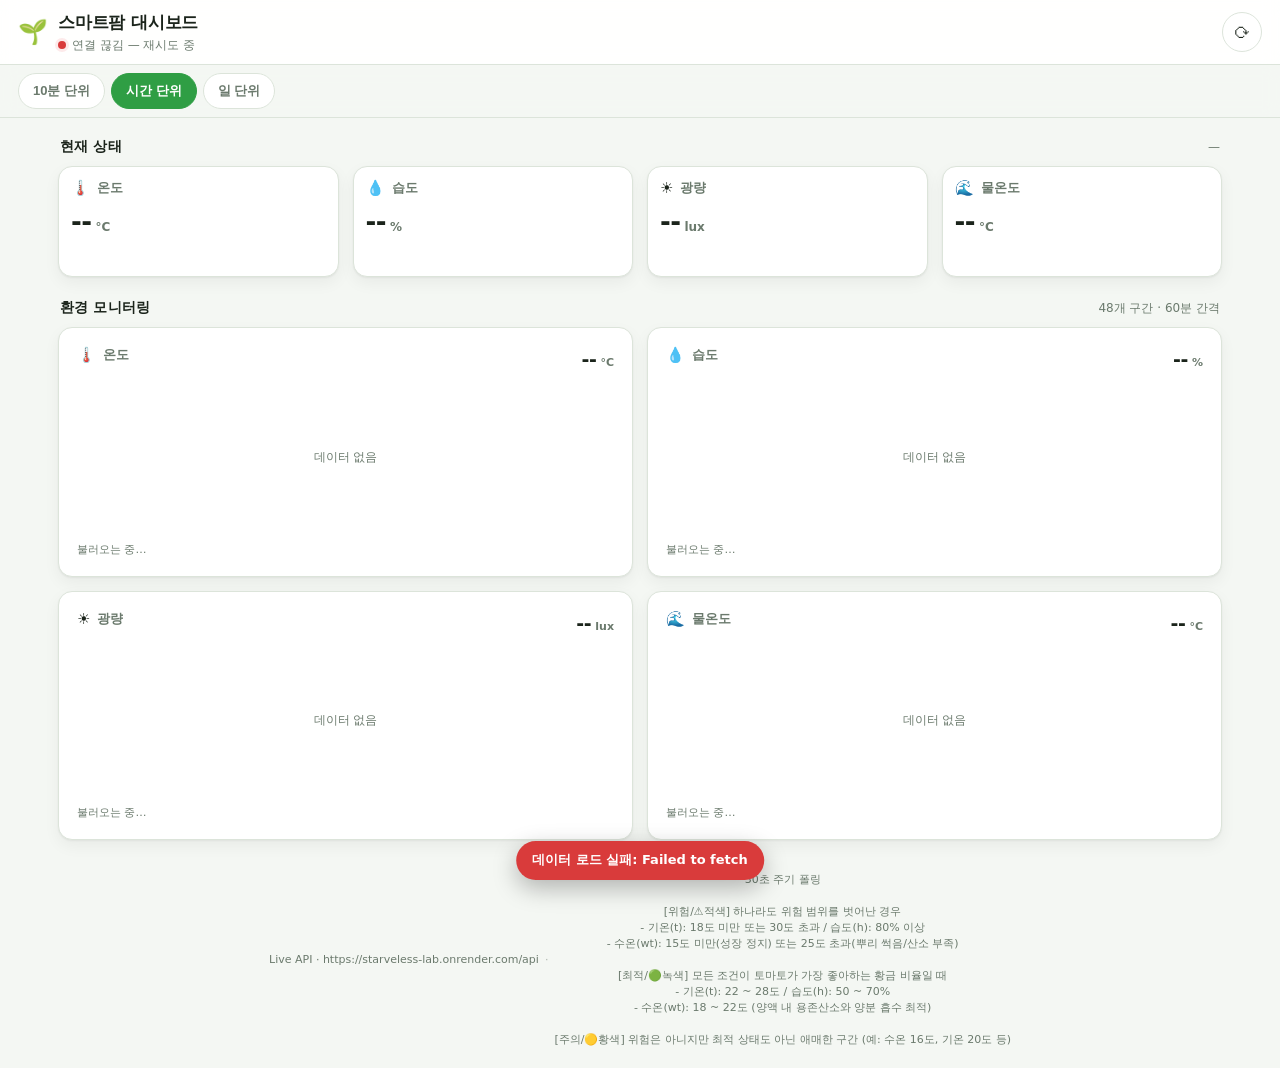
<file: src/main/resources/templates/index.html>
<!DOCTYPE html>
<html lang="ko">
<head>
    <meta charset="utf-8" />
    <meta name="viewport" content="width=device-width, initial-scale=1, viewport-fit=cover" />
    <meta name="theme-color" content="#2f9e44" />
    <title>스마트팜 대시보드</title>
    <style>
        /* =============================================================
           스마트팜 대시보드 — style.css
           모바일 우선 · flex 기반 레이아웃 · 화려함보다 가독성/밀도 우선
           레이아웃은 전부 flex 로 구성되어 있어 화면 폭에 따라 자동 재배치됩니다.
           ============================================================= */

        :root {
            --bg: #f4f7f3;
            --surface: #ffffff;
            --surface-2: #eef3ec;
            --border: #dce4da;
            --text: #1b241b;
            --muted: #6b7a6d;
            --accent: #2f9e44;
            --accent-weak: #e7f5ea;
            --danger: #d93b3b;
            --danger-weak: #fdeaea;
            --warn: #e8590c;
            --grid: rgba(110, 130, 110, 0.20);
            --shadow: 0 1px 2px rgba(18, 28, 18, 0.05), 0 6px 16px rgba(18, 28, 18, 0.05);
            --radius: 14px;
            --radius-sm: 10px;
            --gap: 12px;
            --pad: 14px;

            /* 지표별 색상 (config.js 의 color 와 맞춰 두면 일관성이 유지됩니다) */
            --c-temp: #e8590c;
            --c-hum: #1c7ed6;
            --c-lux: #f08c00;
            --c-water: #0ca678;
            --c-led: #f59f00;
            --c-pump: #1c7ed6;
        }

        @media (prefers-color-scheme: dark) {
            :root {
                --bg: #12160f;
                --surface: #1b211a;
                --surface-2: #232b21;
                --border: #313b2f;
                --text: #e8eee6;
                --muted: #97a697;
                --accent: #51cf66;
                --accent-weak: #1d2b1f;
                --danger: #ff8787;
                --danger-weak: #2a1c1c;
                --grid: rgba(160, 180, 160, 0.18);
                --shadow: 0 1px 2px rgba(0, 0, 0, 0.4), 0 6px 18px rgba(0, 0, 0, 0.32);
            }
        }

        * { box-sizing: border-box; }

        html, body {
            margin: 0;
            padding: 0;
            background: var(--bg);
            color: var(--text);
            font-family: system-ui, -apple-system, "Segoe UI", "Apple SD Gothic Neo",
            "Malgun Gothic", "Noto Sans KR", Roboto, sans-serif;
            font-size: 15px;
            line-height: 1.45;
            -webkit-text-size-adjust: 100%;
            -webkit-font-smoothing: antialiased;
        }

        /* ------------------------------ topbar ------------------------------ */
        .topbar {
            position: sticky;
            top: 0;
            z-index: 20;
            display: flex;
            align-items: center;
            justify-content: space-between;
            gap: 10px;
            padding: 10px var(--pad);
            padding-top: calc(10px + env(safe-area-inset-top, 0px));
            background: color-mix(in srgb, var(--surface) 92%, transparent);
            backdrop-filter: blur(8px);
            border-bottom: 1px solid var(--border);
        }

        .brand { display: flex; align-items: center; gap: 10px; min-width: 0; }
        .brand-logo { font-size: 24px; line-height: 1; }
        .brand-text { min-width: 0; }
        .brand-text h1 {
            margin: 0;
            font-size: 17px;
            font-weight: 700;
            letter-spacing: -0.2px;
            white-space: nowrap;
            overflow: hidden;
            text-overflow: ellipsis;
        }

        .conn {
            margin: 2px 0 0;
            display: flex;
            align-items: center;
            gap: 6px;
            font-size: 12px;
            color: var(--muted);
        }
        .conn-dot {
            width: 8px; height: 8px;
            border-radius: 50%;
            background: var(--muted);
            flex: 0 0 auto;
        }
        .conn[data-state="online"] .conn-dot { background: var(--accent); box-shadow: 0 0 0 3px var(--accent-weak); }
        .conn[data-state="offline"] .conn-dot { background: var(--danger); box-shadow: 0 0 0 3px var(--danger-weak); }
        .conn[data-state="loading"] .conn-dot { background: var(--warn); animation: pulse 1.2s ease-in-out infinite; }
        @keyframes pulse { 0%, 100% { opacity: 1; } 50% { opacity: 0.3; } }

        .icon-btn {
            flex: 0 0 auto;
            width: 40px; height: 40px;
            display: grid; place-items: center;
            border: 1px solid var(--border);
            border-radius: 50%;
            background: var(--surface);
            color: var(--text);
            font-size: 18px;
            cursor: pointer;
            transition: transform 0.15s ease, background 0.15s ease;
        }
        .icon-btn:hover { background: var(--surface-2); }
        .icon-btn:active { transform: scale(0.94); }
        .icon-btn.spinning span { display: inline-block; animation: spin 0.8s linear infinite; }
        @keyframes spin { to { transform: rotate(360deg); } }

        /* ------------------------------ 기간 선택 ------------------------------ */
        .range-bar {
            position: sticky;
            top: 61px;
            z-index: 19;
            display: flex;
            gap: 6px;
            padding: 8px var(--pad);
            background: color-mix(in srgb, var(--bg) 88%, transparent);
            backdrop-filter: blur(8px);
            border-bottom: 1px solid var(--border);
            overflow-x: auto;
            scrollbar-width: none;
        }
        .range-bar::-webkit-scrollbar { display: none; }

        .range-btn {
            flex: 0 0 auto;
            padding: 8px 14px;
            border: 1px solid var(--border);
            border-radius: 999px;
            background: var(--surface);
            color: var(--muted);
            font-size: 13px;
            font-weight: 600;
            cursor: pointer;
            transition: all 0.15s ease;
        }
        .range-btn:hover { color: var(--text); border-color: var(--muted); }
        .range-btn[aria-pressed="true"] {
            background: var(--accent);
            border-color: var(--accent);
            color: #fff;
        }

        /* ------------------------------ 레이아웃 ------------------------------ */
        main {
            display: flex;
            flex-direction: column;
            gap: 20px;
            padding: var(--pad);
            padding-bottom: calc(28px + env(safe-area-inset-bottom, 0px));
            max-width: 1200px;
            margin: 0 auto;
            width: 100%;
        }

        .section { display: flex; flex-direction: column; gap: 10px; min-width: 0; }

        .section-head {
            display: flex;
            align-items: baseline;
            justify-content: space-between;
            gap: 10px;
            padding: 0 2px;
        }
        .section-head h2 {
            margin: 0;
            font-size: 14px;
            font-weight: 700;
            letter-spacing: 0.2px;
            color: var(--text);
        }
        .muted { color: var(--muted); font-size: 12px; }

        /* 핵심: 모든 카드 그리드는 flex + wrap. min-width 만 바꾸면 배치가 바뀝니다. */
        .grid {
            display: flex;
            flex-wrap: wrap;
            gap: var(--gap);
            align-items: stretch;
            min-width: 0;
        }
        .grid > * { min-width: 0; }
        .grid--summary > * { flex: 1 1 128px; }
        .grid--chart   > * { flex: 1 1 100%; }
        .grid--control > * { flex: 1 1 100%; }

        @media (min-width: 640px) {
            :root { --pad: 18px; --gap: 14px; }
            .grid--chart > * { flex: 1 1 calc(50% - var(--gap)); }
            .grid--control > * { flex: 1 1 260px; }
        }
        @media (min-width: 1000px) {
            .grid--chart > * { flex: 1 1 calc(50% - var(--gap)); }
            .grid--summary > * { flex: 1 1 150px; }
        }

        /* ------------------------------ 카드 ------------------------------ */
        .card {
            display: flex;
            flex-direction: column;
            gap: 10px;
            padding: var(--pad);
            background: var(--surface);
            border: 1px solid var(--border);
            border-radius: var(--radius);
            box-shadow: var(--shadow);
            min-width: 0;
        }

        .card-head {
            display: flex;
            align-items: flex-start;
            justify-content: space-between;
            gap: 10px;
            min-width: 0;
        }
        .card-title {
            display: flex;
            align-items: center;
            gap: 7px;
            min-width: 0;
        }
        .card-title h3 {
            margin: 0;
            font-size: 13px;
            font-weight: 600;
            color: var(--muted);
            white-space: nowrap;
            overflow: hidden;
            text-overflow: ellipsis;
        }
        .card-ico { font-size: 15px; line-height: 1; }

        /* 요약 카드 */
        .summary-card { gap: 6px; padding: 12px; }
        .summary-value {
            display: flex;
            align-items: baseline;
            gap: 4px;
            flex-wrap: wrap;
        }
        .summary-value strong {
            font-size: 26px;
            font-weight: 700;
            letter-spacing: -0.6px;
            font-variant-numeric: tabular-nums;
        }
        .summary-value .unit { font-size: 12px; color: var(--muted); font-weight: 600; }
        .summary-sub {
            display: flex;
            align-items: center;
            gap: 6px;
            font-size: 11px;
            color: var(--muted);
            min-height: 16px;
        }
        .trend {
            font-weight: 700;
            font-variant-numeric: tabular-nums;
        }
        .trend.up { color: var(--warn); }
        .trend.down { color: var(--c-hum); }
        .trend.flat { color: var(--muted); }

        /* 그래프 카드 헤더의 현재값 */
        .card-live {
            display: flex;
            align-items: baseline;
            gap: 4px;
            flex: 0 0 auto;
            font-variant-numeric: tabular-nums;
        }
        .card-live strong { font-size: 19px; font-weight: 700; letter-spacing: -0.4px; }
        .card-live .unit { font-size: 11px; color: var(--muted); font-weight: 600; }

        .chart-wrap {
            position: relative;
            width: 100%;
            min-width: 0;
        }
        .chart-wrap canvas { display: block; width: 100%; }

        .card-foot {
            display: flex;
            align-items: center;
            justify-content: space-between;
            gap: 8px;
            font-size: 11px;
            color: var(--muted);
            flex-wrap: wrap;
        }

        /* ------------------------------ 이분법 타임라인 ------------------------------ */
        .timeline {
            display: flex;
            width: 100%;
            height: 30px;
            border-radius: 8px;
            overflow: hidden;
            background: var(--surface-2);
            border: 1px solid var(--border);
        }
        .tl-seg {
            min-width: 1px;
            height: 100%;
            transition: background 0.2s ease;
        }
        .tl-seg.on { background: var(--seg-color, var(--accent)); }
        .tl-seg.off { background: repeating-linear-gradient(
                135deg,
                var(--surface-2),
                var(--surface-2) 4px,
                color-mix(in srgb, var(--border) 70%, transparent) 4px,
                color-mix(in srgb, var(--border) 70%, transparent) 8px
        );
        }

        .tl-axis {
            display: flex;
            justify-content: space-between;
            gap: 6px;
            font-size: 10px;
            color: var(--muted);
            font-variant-numeric: tabular-nums;
        }

        .legend { display: flex; flex-wrap: wrap; gap: 12px; font-size: 12px; }
        .legend-item { display: flex; align-items: center; gap: 6px; }
        .legend-swatch {
            width: 10px; height: 10px;
            border-radius: 3px;
            flex: 0 0 auto;
        }
        .legend-item b { font-variant-numeric: tabular-nums; font-weight: 700; }
        .legend-item .legend-pct { color: var(--muted); font-size: 11px; }

        /* ------------------------------ 스위치 ------------------------------ */
        .control-card { gap: 12px; }
        .control-top {
            display: flex;
            align-items: center;
            justify-content: space-between;
            gap: 12px;
            min-width: 0;
        }
        .control-id { display: flex; align-items: center; gap: 10px; min-width: 0; }
        .control-ico {
            width: 38px; height: 38px;
            display: grid; place-items: center;
            border-radius: 10px;
            background: var(--surface-2);
            font-size: 18px;
            flex: 0 0 auto;
            transition: background 0.2s ease, color 0.2s ease;
        }
        .control-card[data-state="on"] .control-ico { background: var(--accent-weak); }
        .control-name { display: flex; flex-direction: column; min-width: 0; }
        .control-name strong { font-size: 15px; font-weight: 700; }
        .control-name span { font-size: 11px; color: var(--muted); font-variant-numeric: tabular-nums; }

        /* 접근성: 실제 checkbox 를 시각적으로만 스위치처럼 표현 */
        .switch { position: relative; flex: 0 0 auto; display: inline-flex; }
        .switch input {
            position: absolute;
            inset: 0;
            width: 100%; height: 100%;
            margin: 0;
            opacity: 0;
            cursor: pointer;
        }
        .switch input:disabled { cursor: wait; }
        .switch-track {
            width: 56px; height: 32px;
            border-radius: 999px;
            background: var(--border);
            border: 1px solid var(--border);
            position: relative;
            transition: background 0.2s ease;
            pointer-events: none;
        }
        .switch-thumb {
            position: absolute;
            top: 3px; left: 3px;
            width: 24px; height: 24px;
            border-radius: 50%;
            background: #fff;
            box-shadow: 0 1px 3px rgba(0, 0, 0, 0.28);
            transition: transform 0.2s cubic-bezier(0.2, 0.9, 0.3, 1.2);
        }
        .switch input:checked ~ .switch-track { background: var(--accent); border-color: var(--accent); }
        .switch input:checked ~ .switch-track .switch-thumb { transform: translateX(24px); }
        .switch input:focus-visible ~ .switch-track { outline: 3px solid var(--accent-weak); outline-offset: 2px; }
        .switch input:disabled ~ .switch-track { opacity: 0.55; }
        .switch input:disabled ~ .switch-track .switch-thumb { animation: pulse 1s ease-in-out infinite; }

        .control-foot {
            display: flex;
            align-items: center;
            justify-content: space-between;
            gap: 8px;
            font-size: 11px;
            color: var(--muted);
            flex-wrap: wrap;
        }
        .badge {
            display: inline-flex;
            align-items: center;
            gap: 4px;
            padding: 2px 8px;
            border-radius: 999px;
            font-size: 10px;
            font-weight: 700;
            letter-spacing: 0.3px;
            background: var(--surface-2);
            color: var(--muted);
            border: 1px solid var(--border);
        }
        .badge.on { background: var(--accent-weak); color: var(--accent); border-color: transparent; }
        .badge.manual { background: #fff4e6; color: var(--warn); border-color: transparent; }
        @media (prefers-color-scheme: dark) {
            .badge.manual { background: #33260f; color: #ffc078; }
        }

        /* ------------------------------ 상태 표시 / 토스트 ------------------------------ */
        .skeleton {
            background: linear-gradient(90deg, var(--surface-2) 25%, var(--border) 50%, var(--surface-2) 75%);
            background-size: 200% 100%;
            animation: shimmer 1.4s linear infinite;
            border-radius: 6px;
            color: transparent !important;
        }
        @keyframes shimmer { to { background-position: -200% 0; } }

        .footer {
            display: flex;
            flex-wrap: wrap;
            align-items: center;
            justify-content: center;
            gap: 6px;
            padding: 4px var(--pad) calc(20px + env(safe-area-inset-bottom, 0px));
            font-size: 11px;
            color: var(--muted);
            text-align: center;
        }
        .footer-sep { opacity: 0.5; }

        .toast {
            position: fixed;
            left: 50%;
            bottom: calc(20px + env(safe-area-inset-bottom, 0px));
            transform: translate(-50%, 20px);
            max-width: calc(100vw - 32px);
            padding: 10px 16px;
            border-radius: 999px;
            background: #22301f;
            color: #fff;
            font-size: 13px;
            font-weight: 600;
            box-shadow: 0 8px 24px rgba(0, 0, 0, 0.28);
            opacity: 0;
            pointer-events: none;
            transition: opacity 0.2s ease, transform 0.2s ease;
            z-index: 100;
        }
        .toast.show { opacity: 1; transform: translate(-50%, 0); }
        .toast[data-kind="error"] { background: var(--danger); }

        @media (prefers-reduced-motion: reduce) {
            * { animation-duration: 0.01ms !important; transition-duration: 0.01ms !important; }
        }

    </style>
</head>
<body>
<header class="topbar">
    <div class="brand">
        <span class="brand-logo" aria-hidden="true">🌱</span>
        <div class="brand-text">
            <h1>스마트팜 대시보드</h1>
            <p class="conn" id="conn-status" data-state="loading">
                <span class="conn-dot" aria-hidden="true"></span><span id="conn-text">연결 중…</span>
            </p>
        </div>
    </div>
    <button id="refresh-btn" class="icon-btn" type="button" title="새로고침" aria-label="새로고침">
        <span aria-hidden="true">⟳</span>
    </button>
</header>

<nav class="range-bar" id="range-bar" aria-label="조회 기간 선택"></nav>

<main id="app">
    <section class="section">
        <div class="section-head">
            <h2>현재 상태</h2>
            <span class="muted" id="last-updated">—</span>
        </div>
        <div id="summary-cards" class="grid grid--summary"></div>
    </section>

    <section class="section">
        <div class="section-head">
            <h2>환경 모니터링</h2>
            <span class="muted" id="chart-hint">—</span>
        </div>
        <div id="analog-cards" class="grid grid--chart"></div>
    </section>

    <!-- <section class="section">
      <div class="section-head">
        <h2>점등 · 작동 상태</h2>
        <span class="muted">켜짐 / 꺼짐 이분법</span>
      </div>
      <div id="binary-cards" class="grid grid--chart"></div>
    </section>

    <section class="section">
      <div class="section-head">
        <h2>작동 시간</h2>
        <span class="muted">구간별 누적</span>
      </div>
      <div id="runtime-cards" class="grid grid--chart"></div>
    </section>

    <section class="section">
      <div class="section-head">
        <h2>제어</h2>
        <span class="muted">릴레이 스위치</span>
      </div>
      <div id="control-cards" class="grid grid--control"></div>
    </section> -->
</main>

<footer class="footer">
    <span id="api-mode">—</span>
    <span class="footer-sep" aria-hidden="true">·</span>
    <span id="poll-info">—</span>
</footer>

<div id="toast" class="toast" role="status" aria-live="polite"></div>

<noscript>
    <p style="padding:16px">이 대시보드는 자바스크립트가 필요합니다.</p>
</noscript>

<script>

    /* ============================ js/utils.js ============================ */
    /**
     * utils.js — 순수 포맷 유틸. 의존성 없음.
     */

    const pad2 = (n) => String(n).padStart(2, '0');

    /** 숫자 포맷. 값이 없으면 '--' */
    function formatNumber(value, precision = 0) {
        if (value === null || value === undefined || Number.isNaN(value)) return '--';
        return Number(value).toFixed(precision);
    }

    /** 축 눈금용 짧은 시각 라벨 */
    function formatTick(ts, axis = 'time') {
        const d = new Date(ts);
        if (axis === 'date') return `${d.getMonth() + 1}/${d.getDate()}`;
        return `${pad2(d.getHours())}:${pad2(d.getMinutes())}`;
    }

    /** 사람이 읽는 전체 시각 */
    function formatDateTime(ts) {
        if (!ts) return '--';
        const d = new Date(ts);
        return `${d.getMonth() + 1}월 ${d.getDate()}일 ${pad2(d.getHours())}:${pad2(d.getMinutes())}`;
    }

    /** 분 단위 → "3시간 20분" */
    function formatDuration(minutes) {
        const total = Math.max(0, Math.round(minutes || 0));
        const h = Math.floor(total / 60);
        const m = total % 60;
        if (h > 0) return `${h}시간 ${pad2(m)}분`;
        return `${m}분`;
    }

    /** 상대 시간: "12초 전" */
    function relativeTime(ts) {
        if (!ts) return '--';
        const sec = Math.max(0, Math.round((Date.now() - ts) / 1000));
        if (sec < 60) return `${sec}초 전`;
        const min = Math.round(sec / 60);
        if (min < 60) return `${min}분 전`;
        const hr = Math.round(min / 60);
        if (hr < 24) return `${hr}시간 전`;
        return `${Math.round(hr / 24)}일 전`;
    }

    /** 값 → 상승/하락/보합 판정 */
    function trendOf(current, previous) {
        if (current === null || previous === null || current === undefined || previous === undefined) {
            return { dir: 'flat', delta: 0 };
        }
        const delta = current - previous;
        const threshold = Math.abs(previous) * 0.005 + 1e-6;
        if (Math.abs(delta) < threshold) return { dir: 'flat', delta: 0 };
        return { dir: delta > 0 ? 'up' : 'down', delta };
    }

    /** 분 → 타임라인용 비율(0~1) 계산 */
    function ratio(part, whole) {
        if (!whole) return 0;
        return Math.max(0, Math.min(1, part / whole));
    }

    /** DOM 헬퍼: 속성/자식까지 한 번에 */
    function h(tag, attrs = {}, children = []) {
        const el = document.createElement(tag);
        for (const [key, value] of Object.entries(attrs)) {
            if (value === null || value === undefined || value === false) continue;
            if (key === 'class') el.className = value;
            else if (key === 'text') el.textContent = value;
            else if (key === 'html') el.innerHTML = value;
            else if (key === 'style' && typeof value === 'object') {
                // CSS 사용자 정의 속성(--x)은 Object.assign 으로 설정되지 않으므로 setProperty 사용
                for (const [prop, propValue] of Object.entries(value)) {
                    if (prop.startsWith('--')) el.style.setProperty(prop, propValue);
                    else el.style[prop] = propValue;
                }
            }
            else if (key.startsWith('on') && typeof value === 'function') {
                el.addEventListener(key.slice(2).toLowerCase(), value);
            } else if (value === true) el.setAttribute(key, '');
            else el.setAttribute(key, value);
        }
        for (const child of [].concat(children)) {
            if (child === null || child === undefined) continue;
            el.append(child instanceof Node ? child : document.createTextNode(String(child)));
        }
        return el;
    }

    /* ============================ js/config.js ============================ */
    /**
     * =============================================================================
     *  config.js — 대시보드의 "설계도" (유일한 확장 지점)
     * =============================================================================
     *
     *  센서를 추가하거나 장치를 추가할 때 코드를 고칠 필요가 없습니다.
     *  아래 배열에 항목 "하나"를 추가하면
     *  요약 카드 / 그래프 카드 / 타임라인 / 스위치 / 폴링 이 fetch 까지 전부 자동으로 붙습니다.
     *
     *  ---------------------------------------------------------------------------
     *  [1] 새 센서(측정값) 추가 예시 — 토양 EC 센서
     *  ---------------------------------------------------------------------------
     *    {
     *      id: 'soil_ec',              // 필수 · 고유 ID. 백엔드 응답 키와 동일하게 맞추면 편함
     *      name: '토양 EC',            // 필수 · 화면 표기명
     *      icon: '🧪',                 // 선택 · 이모지 아이콘
     *      unit: 'dS/m',               // 선택 · 단위
     *      precision: 2,               // 선택 · 소수 자릿수
     *      color: '#9c36b5',           // 선택 · 그래프 선 색
     *      kind: 'analog',             // 'analog' | 'binary' | 'runtime'
     *      render: 'line',             // 'line' | 'bar' | 'timeline'
     *      inSummary: true,            // '현재 상태' 카드에도 표시할지
     *      yMin: 0, yMax: 4,           // 선택 · 그래프 축 고정 (null 이면 자동 스케일)
     *    }
     *
     *  ---------------------------------------------------------------------------
     *  [2] 새 스위치(제어) 추가 예시 — 양액 펌프
     *  ---------------------------------------------------------------------------
     *    { id: 'nutrient_pump', name: '양액 펌프', icon: '🧴', channel: 'relay-03' }
     *
     *  장치를 추가하면 제어 카드가 자동 생성됩니다.
     *  런타임/이분법 지표에서 같은 id 를 `device` 로 참조하면
     *  스위치 조작이 그래프/타임라인에 즉시 반영됩니다.
     *
     *  ---------------------------------------------------------------------------
     *  kind 별 의미
     *  ---------------------------------------------------------------------------
     *    analog   : 온도/습도/광량/물온도처럼 연속값      → 선 그래프
     *    binary   : 켜짐/꺼짐 두 가지 상태               → flex 타임라인(이분법)
     *    runtime  : 구간별 "작동한 시간(분)" 누적         → 막대 그래프
     *
     *  render 를 바꾸면 같은 데이터를 다른 모양으로 그립니다.
     *  (예: 물온도를 runtime 으로 두고 render:'bar' → 막대 그래프)
     * =============================================================================
     */

    /* ------------------------------------------------------------------ */
    /* API / 통신 설정                                                     */
    /* ------------------------------------------------------------------ */
    const API_CONFIG = {
        /** true = 내장 mock (백엔드 없이 즉시 동작) / false = 실제 fetch 사용 */
        useMock: false,
        /** 실제 백엔드 base URL. js/api.js 에서 사용됩니다. */
        baseUrl: 'https://starveless-lab.onrender.com/api',
        /** 실시간 현재값 폴링 주기 (ms). 그래프는 기간 변경/수동 새로고침 시에만 갱신 */
        pollIntervalMs: 30_000,
        /** mock 전용: 제어 실패 확률(0~1). 0.15 등으로 올리면 롤백 동작을 테스트할 수 있습니다 */
        mockFailureRate: 0,
    };

    /* ------------------------------------------------------------------ */
    /* 조회 기간(버킷)                                                     */
    /* ------------------------------------------------------------------ */
    const RANGES = {
        '10m': { id: '10m', label: '10분 단위', short: '10분', bucketMinutes: 10, bucketCount: 36, axis: 'time' },
        '1h':  { id: '1h',  label: '시간 단위', short: '시간', bucketMinutes: 60, bucketCount: 48, axis: 'time' },
        '1d':  { id: '1d',  label: '일 단위',   short: '일',   bucketMinutes: 1440, bucketCount: 14, axis: 'date' },
    };
    const DEFAULT_RANGE = '1h'; // 10분 단위 = 최근 6시간, 시간 = 최근 48시간, 일 = 최근 14일

    /* ------------------------------------------------------------------ */
    /* 지표(Metric) 레지스트리                                             */
    /* ------------------------------------------------------------------ */
    const hourOf = (d) => d.getHours() + d.getMinutes() / 60 + d.getSeconds() / 3600;
    const minuteOfDay = (d) => d.getHours() * 60 + d.getMinutes();

    /** mock 전용 점등 스케줄 함수들. 실제 백엔드에서는 쓰이지 않습니다. */
    const MOCK_SCHEDULES = {
        /** LED: 06:00 ~ 22:00 점등 (16시간) */
        led: (d) => {
            const h = hourOf(d);
            return h >= 6 && h < 22;
        },
        /** 수력모터: 하루 4회, 10분씩 (03:00 / 09:00 / 15:00 / 21:00) */
        pump: (d) => {
            const m = minuteOfDay(d);
            return (m >= 180 && m < 190) || (m >= 540 && m < 550) || (m >= 900 && m < 910) || (m >= 1260 && m < 1270);
        },
    };

    const METRICS = [
        /* ---------------------- 1) 연속값 (analog) ---------------------- */
        {
            id: 'temperature', name: '온도', icon: '🌡️', unit: '°C',
            precision: 1, color: '#e8590c',
            kind: 'analog', render: 'line', inSummary: true,
            yMin: null, yMax: null,
            mockRange: [18, 31],
            mock: (d) => 24 + 6 * Math.sin((hourOf(d) - 9) / 24 * 2 * Math.PI),
        },
        {
            id: 'humidity', name: '습도', icon: '💧', unit: '%',
            precision: 0, color: '#1c7ed6',
            kind: 'analog', render: 'line', inSummary: true,
            yMin: 0, yMax: 100,
            mockRange: [45, 85],
            mock: (d) => 65 - 14 * Math.sin((hourOf(d) - 9) / 24 * 2 * Math.PI),
        },
        {
            id: 'lux', name: '광량', icon: '☀️', unit: 'lux',
            precision: 0, color: '#f08c00',
            kind: 'analog', render: 'line', inSummary: true,
            yMin: 0, yMax: null,
            mockRange: [0, 14000],
            mock: (d) => {
                const h = hourOf(d);
                if (!MOCK_SCHEDULES.led(d)) return 40 + 15 * Math.sin(h); // 야간 환경광
                return 13500 * Math.pow(Math.sin(((h - 6) / 16) * Math.PI), 0.85);
            },
        },
        {
            id: 'water_temp', name: '물온도', icon: '🌊', unit: '°C',
            precision: 1, color: '#0ca678',
            kind: 'analog', render: 'line', inSummary: true,
            yMin: null, yMax: null,
            mockRange: [17, 24],
            // 수온은 열관성 때문에 기온보다 2시간 정도 늦게 반응
            mock: (d) => 20.5 + 2.6 * Math.sin((hourOf(d) - 11) / 24 * 2 * Math.PI),
        },

        /* ---------------------- 2) 이분법 (binary) ---------------------- */
        {
            id: 'led_state', name: 'LED 점등 상태', icon: '💡', unit: '',
            color: '#f59f00',
            kind: 'binary', render: 'timeline', device: 'led',
            onLabel: '켜짐', offLabel: '꺼짐',
            mockSchedule: MOCK_SCHEDULES.led,
        },
        {
            id: 'pump_state', name: '수력모터 작동 상태', icon: '⚙️', unit: '',
            color: '#1c7ed6',
            kind: 'binary', render: 'timeline', device: 'pump',
            onLabel: '작동', offLabel: '정지',
            mockSchedule: MOCK_SCHEDULES.pump,
        },

        /* ---------------------- 3) 작동 시간 (runtime) ---------------------- */
        {
            id: 'led_runtime', name: 'LED 점등 시간', icon: '💡', unit: '분',
            precision: 0, color: '#f59f00',
            kind: 'runtime', render: 'bar', inSummary: true, device: 'led',
            mockSchedule: MOCK_SCHEDULES.led,
        },
        {
            id: 'pump_runtime', name: '수력모터 작동 시간', icon: '⚙️', unit: '분',
            precision: 0, color: '#1c7ed6',
            kind: 'runtime', render: 'bar', inSummary: true, device: 'pump',
            mockSchedule: MOCK_SCHEDULES.pump,
        },
    ];

    /* ------------------------------------------------------------------ */
    /* 장치(Device) 레지스트리 — on/off 스위치                              */
    /* ------------------------------------------------------------------ */
    const DEVICES = [
        {
            id: 'led',
            name: 'LED 전등',
            icon: '💡',
            channel: 'relay-01',       // 백엔드 릴레이 채널 식별자
            description: '재배 LED 점등 제어',
        },
        {
            id: 'pump',
            name: '수력모터',
            icon: '⚙️',
            channel: 'relay-02',
            description: '관수 수력모터 제어',
        },
    ];

    /* ------------------------------------------------------------------ */
    /* 조회 헬퍼                                                           */
    /* ------------------------------------------------------------------ */
    const getMetric = (id) => METRICS.find((m) => m.id === id) || null;
    const getDevice = (id) => DEVICES.find((d) => d.id === id) || null;
    const metricsByKind = (kind) => METRICS.filter((m) => m.kind === kind);
    const metricsByRender = (render) => METRICS.filter((m) => m.render === render);
    const summaryMetrics = () => METRICS.filter((m) => m.inSummary);

    /* ============================ js/api.js ============================ */
    /**
     * =============================================================================
     *  api.js — 데이터 계층 (백엔드 교체 지점)
     * =============================================================================
     *
     *  화면(app.js / components)은 오직 이 파일의 함수만 호출합니다.
     *  config.js 의 API_CONFIG.useMock 을 false 로 바꾸고
     *  아래 "실제 백엔드" 주석 블록을 활성화하면 그대로 실서버 연동으로 전환됩니다.
     *
     *  ── 제공 함수 (REST 스펙) ───────────────────────────────────────────────────
     *   getSnapshot()                 → 현재값 + 장치 상태
     *   getSeries(metricId, rangeId)  → 기간별 시계열 (analog/binary/runtime 공통)
     *   getDevices()                  → 장치 목록 + 상태
     *   setDevice(deviceId, on)       → 장치 on/off 제어
     *
     *  ── 백엔드가 맞춰야 할 응답 형태 ────────────────────────────────────────────
     *   GET  /api/snapshot
     *        { "updatedAt": 1710000000000,
     *          "metrics": { "temperature": { "value": 23.4, "previous": 23.1 }, ... },
     *          "devices": [ { "id": "led", "on": true, "mode": "auto", "updatedAt": 1710000000000 } ] }
     *
     *   GET  /api/metrics/:metricId/series?range=10m|1h|1d
     *        analog  → { "kind": "analog",  "unit": "°C", "precision": 1,
     *                    "points":  [ { "t": 1710000000000, "v": 23.4 }, ... ] }
     *        runtime → { "kind": "runtime", "unit": "분", "points": [ { "t": ..., "v": 10 }, ... ] }
     *        binary  → { "kind": "binary",  "segments": [ { "t0": ..., "t1": ..., "state": true }, ... ],
     *                    "totals": { "onMinutes": 960, "offMinutes": 480 } }
     *
     *   POST /api/devices/:deviceId   body { "on": true }
     *        → { "id": "led", "on": true, "updatedAt": 1710000000000 }
     * =============================================================================
     */



    /* ============================ 공통 유틸 ============================ */

    const sleep = (ms) => new Promise((resolve) => setTimeout(resolve, ms));

    /** 네트워크 지연 흉내 (mock 전용) */
    const latency = () => sleep(160 + Math.random() * 240);

    /** 결정적 난수 — 새로고침해도 같은 그래프가 나오도록 시드 기반 사용 */
    function mulberry32(seed) {
        let a = seed >>> 0;
        return function () {
            a = (a + 0x6d2b79f5) >>> 0;
            let t = Math.imul(a ^ (a >>> 15), 1 | a);
            t = (t + Math.imul(t ^ (t >>> 7), 61 | t)) ^ t;
            return ((t ^ (t >>> 14)) >>> 0) / 4294967296;
        };
    }

    function hashString(str) {
        let h = 2166136261;
        for (let i = 0; i < str.length; i += 1) {
            h ^= str.charCodeAt(i);
            h = Math.imul(h, 16777619);
        }
        return h >>> 0;
    }

    /* ======================= mock 상태 저장소 ======================= */

    /** 장치 상태: 백엔드의 device 테이블에 해당 */
    const deviceState = new Map(
        DEVICES.map((d) => [
            d.id,
            { id: d.id, name: d.name, channel: d.channel, on: d.id === 'led', mode: 'auto', updatedAt: null },
        ]),
    );

    /** 수동 조작 이력 — mock 그래프에 즉시 반영하기 위한 오버라이드 */
    const manualOverride = new Map(); // deviceId -> { value:boolean, since:number }

    /** 장치의 시점별 on/off 판정 (mock). 수동 조작이 있으면 그 시점 이후는 조작값을 따름 */
    function isDeviceOnAt(deviceId, timestampMs) {
        const override = manualOverride.get(deviceId);
        if (override && timestampMs >= override.since) return override.value;
        const device = getDevice(deviceId);
        const schedule = device ? MOCK_SCHEDULE_BY_DEVICE[deviceId] : null;
        if (typeof schedule === 'function') return schedule(new Date(timestampMs));
        return deviceState.get(deviceId)?.on ?? false;
    }

    /** config 의 mockSchedule 을 장치 id 로 조회 */
    const MOCK_SCHEDULE_BY_DEVICE = {};
    for (const metric of METRICS) {
        if (metric.device && typeof metric.mockSchedule === 'function' && !MOCK_SCHEDULE_BY_DEVICE[metric.device]) {
            MOCK_SCHEDULE_BY_DEVICE[metric.device] = metric.mockSchedule;
        }
    }

    /* ======================= 버킷(시간축) 생성 ======================= */

    function buildBuckets(rangeId) {
        const range = RANGES[rangeId] || RANGES['1h'];
        const stepMs = range.bucketMinutes * 60_000;
        const end = Math.floor(Date.now() / stepMs) * stepMs;
        const start = end - (range.bucketCount - 1) * stepMs;
        const buckets = [];
        for (let i = 0; i < range.bucketCount; i += 1) {
            buckets.push({ t: start + i * stepMs, ms: stepMs });
        }
        return { buckets, start, end, range };
    }

    /* ======================= 값 생성기 ======================= */

    /** 버킷 구간의 대푯값: 내부를 6등분 샘플링해 평균 (일 단위 버킷도 자연스럽게) */
    function analogBucketValue(metric, bucket) {
        const rnd = mulberry32(hashString(metric.id) ^ Math.floor(bucket.t / 60_000));
        const samples = 6;
        let sum = 0;
        let weight = 0;
        for (let i = 0; i < samples; i += 1) {
            const t = bucket.t + (bucket.ms * (i + 0.5)) / samples;
            sum += metric.mock(new Date(t));
            weight += 1;
        }
        const base = sum / weight;
        const noiseScale = metric.precision === 0 ? 0.02 : 0.015;
        const jitter = (rnd() - 0.5) * 2 * (base * noiseScale + 0.2);
        let value = base + jitter;
        if (metric.mockRange) {
            value = Math.min(metric.mockRange[1], Math.max(metric.mockRange[0], value));
        }
        return value;
    }

    /** 버킷 구간 동안 장치가 켜져 있던 "분" */
    function runtimeBucketMinutes(deviceId, bucket) {
        const stepMs = Math.min(bucket.ms, 60_000); // 최대 1분 해상도로 적분
        let onMs = 0;
        for (let t = bucket.t; t < bucket.t + bucket.ms; t += stepMs) {
            if (isDeviceOnAt(deviceId, t)) onMs += stepMs;
        }
        return onMs / 60_000;
    }

    /**
     * on/off 상태 세그먼트 추출 (이분법 타임라인용)
     *  · 기본 1분 해상도로 스캔해 런타임 합계와 일치시킨다
     *  · 표본이 3만 개를 넘는 긴 구간에서만 성기게 샘플링
     *  · 마지막 표본은 항상 end(=현재 시각)이므로, 방금 누른 스위치가 즉시 반영된다
     */
    function buildSegments(deviceId, start, end) {
        const MINUTE = 60_000;
        const spanMinutes = Math.max(1, (end - start) / MINUTE);
        const stepMinutes = spanMinutes <= 30_000 ? 1 : Math.ceil(spanMinutes / 30_000);
        const stepMs = stepMinutes * MINUTE;

        const samples = [];
        for (let t = start; t < end; t += stepMs) samples.push(t);
        samples.push(end);

        const segments = [];
        let currentState = isDeviceOnAt(deviceId, samples[0]);
        let segStart = samples[0];

        for (let i = 1; i < samples.length; i += 1) {
            const t = samples[i];
            const state = isDeviceOnAt(deviceId, t);
            if (state !== currentState) {
                if (t > segStart) segments.push({ t0: segStart, t1: t, state: currentState });
                segStart = t;
                currentState = state;
            }
        }
        segments.push({ t0: segStart, t1: end, state: currentState });
        return segments;
    }

    /* ============================================================================
       실제 백엔드 연동용 헬퍼 (mock 과 동일한 반환 형태를 유지하면 코드 수정 불필요)
       ============================================================================
       */
    async function request(path, options) {
        const res = await fetch(`${API_CONFIG.baseUrl}${path}`, {
            credentials: 'include',
            headers: { 'Content-Type': 'application/json' },
            ...options,
        });
        if (!res.ok) throw new Error(`HTTP ${res.status} ${res.statusText}`);
        return res.json();
    }
    /*
    ============================================================================ */

    /* ============================ 공개 API ============================ */

    /**
     * 현재값 + 장치 상태 스냅샷
     * @returns {Promise<{updatedAt:number, metrics:Object, devices:Array}>}
     */
    async function getSnapshot() {
        if (!API_CONFIG.useMock) {
            return request('/snapshot');
        }
        await latency();
        const now = Date.now();

        const metrics = {};
        for (const metric of METRICS) {
            if (metric.kind === 'analog') {
                const rnd = mulberry32(hashString(metric.id) ^ Math.floor(now / 60_000));
                const value = metric.mock(new Date(now)) + (rnd() - 0.5) * 0.4;
                const previous = metric.mock(new Date(now - 10 * 60_000));
                metrics[metric.id] = { value, previous };
            } else if (metric.kind === 'binary' && metric.device) {
                metrics[metric.id] = { state: isDeviceOnAt(metric.device, now) };
            }
        }

        const devices = DEVICES.map((d) => {
            const state = deviceState.get(d.id);
            return { ...state, channel: d.channel, name: d.name };
        });

        return { updatedAt: now, metrics, devices };
    }

    /**
     * 기간별 시계열. kind 에 따라 points 또는 segments 를 반환합니다.
     * @param {string} metricId
     * @param {'10m'|'1h'|'1d'} rangeId
     */
    async function getSeries(metricId, rangeId) {
        if (!API_CONFIG.useMock) {
            return request(`/metrics/${encodeURIComponent(metricId)}/series?range=${encodeURIComponent(rangeId)}`);
        }
        const metric = getMetric(metricId);
        if (!metric) throw new Error(`알 수 없는 지표: ${metricId}`);

        await latency();
        const { buckets, start, end, range } = buildBuckets(rangeId);
        const base = {
            metricId,
            rangeId,
            kind: metric.kind,
            unit: metric.unit || '',
            precision: metric.precision ?? 0,
            axis: range.axis,
            bucketMinutes: range.bucketMinutes,
            start,
            end,
        };

        if (metric.kind === 'analog') {
            return { ...base, points: buckets.map((b) => ({ t: b.t, v: analogBucketValue(metric, b) })) };
        }

        if (metric.kind === 'runtime') {
            const deviceId = metric.device;
            return { ...base, points: buckets.map((b) => ({ t: b.t, v: runtimeBucketMinutes(deviceId, b) })) };
        }

        // binary — 타임라인은 "최근 N시간 ~ 지금" 이므로 끝을 마지막 버킷 경계가 아닌 현재 시각으로 잡는다
        const deviceId = metric.device;
        const now = Date.now();
        const segments = buildSegments(deviceId, start, now);
        const onMinutes = segments.reduce((acc, s) => (s.state ? acc + (s.t1 - s.t0) / 60_000 : acc), 0);
        const totalMinutes = (now - start) / 60_000;
        return {
            ...base,
            end: now,
            segments,
            currentOn: isDeviceOnAt(deviceId, now),
            totals: { onMinutes, offMinutes: totalMinutes - onMinutes, totalMinutes },
        };
    }

    /** 장치 목록 + 현재 상태 */
    async function getDevices() {
        if (!API_CONFIG.useMock) {
            return request('/devices');
        }
        await latency();
        return DEVICES.map((d) => ({ ...deviceState.get(d.id), channel: d.channel, name: d.name }));
    }

    /**
     * 장치 on/off 제어.
     * @param {string} deviceId
     * @param {boolean} on
     * @returns {Promise<{id:string, on:boolean, mode:'manual', updatedAt:number}>}
     */
    async function setDevice(deviceId, on) {
        if (!API_CONFIG.useMock) {
            return request(`/devices/${encodeURIComponent(deviceId)}`, {
                method: 'POST',
                body: JSON.stringify({ on }),
            });
        }
        await latency();

        if (Math.random() < (API_CONFIG.mockFailureRate || 0)) {
            throw new Error('장치 응답 없음 (timeout)');
        }

        const device = getDevice(deviceId);
        if (!device) throw new Error(`알 수 없는 장치: ${deviceId}`);

        const next = { on: Boolean(on), mode: 'manual', updatedAt: Date.now() };
        deviceState.set(deviceId, { ...deviceState.get(deviceId), ...next });
        manualOverride.set(deviceId, { value: Boolean(on), since: next.updatedAt });

        return { id: deviceId, ...next };
    }

    /** mock 데이터 초기화(개발용). 실제 백엔드에서는 no-op */
    function resetMock() {
        manualOverride.clear();
        deviceState.forEach((value, key) => {
            deviceState.set(key, { ...value, on: key === 'led', mode: 'auto', updatedAt: null });
        });
    }

    const apiMode = API_CONFIG.useMock ? 'mock' : 'live';

    /* ============================ js/chart.js ============================ */
    /**
     * =============================================================================
     *  chart.js — 외부 라이브러리 없는 canvas 차트 렌더러
     * =============================================================================
     *  · line : 꺾은선 + 영역 채움 (온도/습도/광량/물온도)
     *  · bar  : 막대 (작동 시간)
     *  공통: devicePixelRatio 대응, 컨테이너 폭 변화 감지(ResizeObserver),
     *        y축 자동 스케일, 축 눈금, 마지막 지점 하이라이트.
     *
     *  새 그래프 종류를 추가하려면 renderers 객체에 함수 하나만 더 넣으면 됩니다.
     * =============================================================================
     */



    const PADDING = { top: 14, right: 12, bottom: 22, left: 42 };

    /* ----------------------------- 스케일 계산 ----------------------------- */

    function niceBounds(min, max, preferZero = false) {
        if (!Number.isFinite(min) || !Number.isFinite(max)) return { min: 0, max: 1 };
        if (min === max) {
            const d = Math.abs(min) || 1;
            return { min: min - d * 0.5, max: max + d * 0.5 };
        }
        let lo = preferZero ? Math.min(0, min) : min;
        let hi = max;
        const span = hi - lo;
        lo -= span * 0.12;
        hi += span * 0.12;
        if (preferZero && lo < 0 && min >= 0) lo = 0;
        const step = Math.pow(10, Math.floor(Math.log10(hi - lo))) / 2;
        return {
            min: Math.floor(lo / step) * step,
            max: Math.ceil(hi / step) * step,
        };
    }

    /* ----------------------------- 캔버스 준비 ----------------------------- */

    function prepare(canvas, cssHeight) {
        const rect = canvas.parentElement.getBoundingClientRect();
        const width = Math.max(120, Math.floor(rect.width));
        const height = cssHeight;
        const dpr = Math.min(window.devicePixelRatio || 1, 2);

        canvas.style.height = `${height}px`;
        const w = Math.floor(width * dpr);
        const h = Math.floor(height * dpr);
        if (canvas.width !== w || canvas.height !== h) {
            canvas.width = w;
            canvas.height = h;
        }
        const ctx = canvas.getContext('2d');
        ctx.setTransform(dpr, 0, 0, dpr, 0, 0);
        ctx.clearRect(0, 0, width, height);

        const cssVar = getComputedStyle(document.documentElement);
        return {
            ctx,
            width,
            height,
            plotW: width - PADDING.left - PADDING.right,
            plotH: height - PADDING.top - PADDING.bottom,
            colors: {
                grid: cssVar.getPropertyValue('--grid').trim() || 'rgba(0,0,0,.1)',
                text: cssVar.getPropertyValue('--muted').trim() || '#666',
            },
        };
    }

    /** x 좌표 매핑 함수 생성 */
    function makeXScale(points, plotW) {
        const n = points.length;
        if (n <= 1) return () => PADDING.left + plotW / 2;
        const step = plotW / (n - 1);
        return (i) => PADDING.left + i * step;
    }

    /** y 좌표 매핑 함수 생성 */
    function makeYScale(min, max, plotH) {
        const span = max - min || 1;
        return (v) => PADDING.top + plotH - ((v - min) / span) * plotH;
    }

    /** y축 눈금선 + 라벨 (5단계) */
    function drawGridY(env, yScale, bounds, precision) {
        const { ctx, plotW, colors } = env;
        ctx.save();
        ctx.strokeStyle = colors.grid;
        ctx.fillStyle = colors.text;
        ctx.lineWidth = 1;
        ctx.font = '10px system-ui, sans-serif';
        ctx.textAlign = 'right';
        ctx.textBaseline = 'middle';

        const steps = 4;
        for (let i = 0; i <= steps; i += 1) {
            const value = bounds.min + ((bounds.max - bounds.min) * i) / steps;
            const y = Math.round(yScale(value)) + 0.5;
            ctx.beginPath();
            ctx.moveTo(PADDING.left, y);
            ctx.lineTo(PADDING.left + plotW, y);
            ctx.stroke();
            ctx.fillText(formatNumber(value, precision > 1 ? 1 : 0), PADDING.left - 6, y);
        }
        ctx.restore();
    }

    /** x축 눈금 라벨 (최대 4개) */
    function drawAxisX(env, points, xScale, axis) {
        const { ctx, colors, width } = env;
        ctx.save();
        ctx.fillStyle = colors.text;
        ctx.font = '10px system-ui, sans-serif';
        ctx.textBaseline = 'top';

        const count = Math.min(4, points.length);
        if (count < 1) { ctx.restore(); return; }
        const indices = [];
        for (let i = 0; i < count; i += 1) {
            indices.push(Math.round((i * (points.length - 1)) / Math.max(1, count - 1)));
        }
        const unique = [...new Set(indices)];
        unique.forEach((idx, order) => {
            const x = xScale(idx);
            ctx.textAlign = order === 0 ? 'left' : order === unique.length - 1 ? 'right' : 'center';
            const clamped = Math.max(PADDING.left, Math.min(width - PADDING.right, x));
            ctx.fillText(formatTick(points[idx].t, axis), clamped, PADDING.top + env.plotH + 6);
        });
        ctx.restore();
    }

    /* ----------------------------- 렌더러 ----------------------------- */

    function renderLine(canvas, series) {
        const env = prepare(canvas, 148);
        const { ctx, plotW, plotH } = env;
        const points = series.points.filter((p) => p.v !== null && p.v !== undefined);
        if (points.length === 0) return;

        const values = points.map((p) => p.v);
        const bounds = niceBounds(
            series.yMin ?? Math.min(...values),
            series.yMax ?? Math.max(...values),
            series.yMin === 0,
        );
        const xScale = makeXScale(points, plotW);
        const yScale = makeYScale(bounds.min, bounds.max, plotH);

        drawGridY(env, yScale, bounds, series.precision);
        drawAxisX(env, points, xScale, series.axis);

        ctx.save();
        ctx.beginPath();
        points.forEach((p, i) => {
            const x = xScale(i);
            const y = yScale(p.v);
            if (i === 0) ctx.moveTo(x, y);
            else ctx.lineTo(x, y);
        });
        ctx.strokeStyle = series.color;
        ctx.lineWidth = 2;
        ctx.lineJoin = 'round';
        ctx.lineCap = 'round';
        ctx.stroke();

        // 영역 채움
        const last = xScale(points.length - 1);
        const first = xScale(0);
        ctx.lineTo(last, PADDING.top + plotH);
        ctx.lineTo(first, PADDING.top + plotH);
        ctx.closePath();
        const gradient = ctx.createLinearGradient(0, PADDING.top, 0, PADDING.top + plotH);
        gradient.addColorStop(0, hexToRgba(series.color, 0.22));
        gradient.addColorStop(1, hexToRgba(series.color, 0.01));
        ctx.fillStyle = gradient;
        ctx.fill();
        ctx.restore();

        // 마지막 값 마커
        const lastPoint = points[points.length - 1];
        const lx = xScale(points.length - 1);
        const ly = yScale(lastPoint.v);
        ctx.save();
        ctx.beginPath();
        ctx.arc(lx, ly, 3.5, 0, Math.PI * 2);
        ctx.fillStyle = series.color;
        ctx.fill();
        ctx.strokeStyle = getComputedStyle(document.documentElement).getPropertyValue('--surface').trim() || '#fff';
        ctx.lineWidth = 1.5;
        ctx.stroke();
        ctx.restore();
    }

    function renderBar(canvas, series) {
        const env = prepare(canvas, 148);
        const { ctx, plotW, plotH } = env;
        const points = series.points;
        if (!points.length) return;

        const values = points.map((p) => p.v ?? 0);
        const bounds = niceBounds(0, Math.max(...values, 1), true);
        const yScale = makeYScale(bounds.min, bounds.max, plotH);

        drawGridY(env, yScale, bounds, 0);

        const slot = plotW / points.length;
        const barW = Math.max(2, Math.min(20, slot * 0.62));
        const baseline = yScale(0);

        points.forEach((p, i) => {
            const value = p.v ?? 0;
            const x = PADDING.left + slot * i + slot / 2;
            const y = yScale(value);
            const h = Math.max(value > 0 ? 1.5 : 0, baseline - y);
            ctx.save();
            ctx.fillStyle = value > 0 ? series.color : hexToRgba(series.color, 0.25);
            const r = Math.min(3, barW / 2);
            roundRect(ctx, x - barW / 2, y, barW, h, r);
            ctx.fill();
            ctx.restore();
        });

        drawAxisX(env, points, (i) => PADDING.left + slot * i + slot / 2, series.axis);
    }

    function renderEmpty(canvas, message) {
        const env = prepare(canvas, 148);
        const { ctx, width, height, colors } = env;
        ctx.save();
        ctx.fillStyle = colors.text;
        ctx.font = '12px system-ui, sans-serif';
        ctx.textAlign = 'center';
        ctx.textBaseline = 'middle';
        ctx.fillText(message, width / 2, height / 2);
        ctx.restore();
    }

    /* ----------------------------- 공개 API ----------------------------- */

    const renderers = { line: renderLine, bar: renderBar };

    /**
     * 캔버스에 시계열을 그립니다.
     * @param {HTMLCanvasElement} canvas
     * @param {object} series api.getSeries() 반환값 + { color, render, yMin, yMax }
     */
    function drawChart(canvas, series) {
        if (!series) { renderEmpty(canvas, '데이터 없음'); return; }
        const hasData = series.kind === 'analog'
            ? (series.points?.length > 0)
            : (series.points?.length > 0);
        if (!hasData) { renderEmpty(canvas, '표시할 데이터가 없습니다'); return; }
        const renderer = renderers[series.render] || renderLine;
        renderer(canvas, series);
    }

    /** 컨테이너 폭이 바뀌면 다시 그리도록 옵저버 부착 */
    function observeResize(canvas, redraw) {
        let frame = 0;
        const observer = new ResizeObserver(() => {
            cancelAnimationFrame(frame);
            frame = requestAnimationFrame(redraw);
        });
        observer.observe(canvas.parentElement);
        return () => observer.disconnect();
    }

    /* ----------------------------- 헬퍼 ----------------------------- */

    function roundRect(ctx, x, y, w, h, r) {
        if (ctx.roundRect) {
            ctx.beginPath();
            ctx.roundRect(x, y, w, h, r);
            return;
        }
        ctx.beginPath();
        ctx.moveTo(x + r, y);
        ctx.arcTo(x + w, y, x + w, y + h, r);
        ctx.arcTo(x + w, y + h, x, y + h, r);
        ctx.arcTo(x, y + h, x, y, r);
        ctx.arcTo(x, y, x + w, y, r);
        ctx.closePath();
    }

    function hexToRgba(hex, alpha) {
        const value = (hex || '#2f9e44').replace('#', '');
        const full = value.length === 3 ? value.split('').map((c) => c + c).join('') : value;
        const r = parseInt(full.slice(0, 2), 16) || 0;
        const g = parseInt(full.slice(2, 4), 16) || 0;
        const b = parseInt(full.slice(4, 6), 16) || 0;
        return `rgba(${r}, ${g}, ${b}, ${alpha})`;
    }

    /* ============================ js/components/summaryCard.js ============================ */
    /**
     * components/summaryCard.js — "현재 상태" 요약 카드
     * 큰 값 + 단위 + 직전 대비 증감. 전부 flex 로 배치되어 폭에 따라 재배치됩니다.
     */



    /**
     * @param {object} metric config.js 의 metric 정의
     * @returns {{el:HTMLElement, update:(value:number, previous:number, updatedAt:number)=>void}}
     */
    function createSummaryCard(metric) {
        const valueEl = h('strong', { text: '--' });
        const trendEl = h('span', { class: 'trend flat', text: '' });
        const timeEl = h('span', { text: '' });

        const el = h('article', { class: 'card summary-card' }, [
            h('div', { class: 'card-title' }, [
                h('span', { class: 'card-ico', text: metric.icon || '📈', 'aria-hidden': 'true' }),
                h('h3', { text: metric.name }),
            ]),
            h('div', { class: 'summary-value' }, [
                valueEl,
                metric.unit ? h('span', { class: 'unit', text: metric.unit }) : null,
            ]),
            h('div', { class: 'summary-sub' }, [trendEl, timeEl]),
        ]);

        function update(value, previous, updatedAt) {
            if (value === null || value === undefined) {
                valueEl.textContent = '--';
                trendEl.textContent = '';
                timeEl.textContent = '';
                return;
            }
            valueEl.textContent = formatNumber(value, metric.precision ?? 0);

            const trend = trendOf(value, previous);
            const arrow = trend.dir === 'up' ? '▲' : trend.dir === 'down' ? '▼' : '—';
            trendEl.className = `trend ${trend.dir}`;
            trendEl.textContent = trend.dir === 'flat'
                ? '—'
                : `${arrow} ${formatNumber(Math.abs(trend.delta), Math.max(1, metric.precision ?? 0))}`;
            timeEl.textContent = updatedAt ? relativeTime(updatedAt) : '';
        }

        return { el, update };
    }

    /* ============================ js/components/chartCard.js ============================ */
    /**
     * components/chartCard.js — 연속값(analog) 그래프 카드
     * 헤더의 live 값은 스냅샷 폴링마다 갱신되고, 그래프는 기간 변경 시 다시 그립니다.
     */




    /**
     * @param {object} metric config.js 의 metric 정의
     * @param {() => Promise<object>} loadSeries 기간별 시계열 로더
     */
    function createChartCard(metric, loadSeries) {
        const liveValue = h('strong', { text: '--' });
        const footLeft = h('span', { text: '—' });

        const canvas = h('canvas', { role: 'img', 'aria-label': `${metric.name} 그래프` });
        const wrap = h('div', { class: 'chart-wrap' }, [canvas]);

        const el = h('article', { class: 'card' }, [
            h('div', { class: 'card-head' }, [
                h('div', { class: 'card-title' }, [
                    h('span', { class: 'card-ico', text: metric.icon || '📈', 'aria-hidden': 'true' }),
                    h('h3', { text: metric.name }),
                ]),
                h('div', { class: 'card-live' }, [
                    liveValue,
                    metric.unit ? h('span', { class: 'unit', text: metric.unit }) : null,
                ]),
            ]),
            wrap,
            h('div', { class: 'card-foot' }, [footLeft]),
        ]);

        let currentSeries = null;
        const redraw = () => drawChart(canvas, currentSeries);
        observeResize(canvas, redraw);

        /** 기간별 데이터 로드 후 렌더 */
        async function load() {
            footLeft.textContent = '불러오는 중…';
            const series = await loadSeries();
            currentSeries = {
                ...series,
                color: metric.color,
                render: metric.render,
                yMin: metric.yMin,
                yMax: metric.yMax,
            };
            footLeft.textContent = `${formatDateTime(series.start)} ~ ${formatDateTime(series.end)}`;
            redraw();
        }

        /** 스냅샷 기반 live 값 갱신 */
        function updateSnapshot(payload) {
            if (!payload) return;
            liveValue.textContent = formatNumber(payload.value, metric.precision ?? 0);
        }

        return { el, load, updateSnapshot, redraw };
    }

    /* ============================ js/components/timelineCard.js ============================ */
    /**
     * components/timelineCard.js — 이분법(켜짐/꺼짐) 타임라인 카드
     * flex 로 늘어나는 세그먼트 바로 on/off 구간을 표현합니다.
     * (화려한 그래프 대신 상태 비율을 한눈에 보는 것이 목적)
     */



    /**
     * @param {object} metric config.js 의 metric 정의 (kind:'binary')
     * @param {() => Promise<object>} loadSeries 기간별 세그먼트 로더
     */
    function createTimelineCard(metric, loadSeries) {
        const onLabel = metric.onLabel || '켜짐';
        const offLabel = metric.offLabel || '꺼짐';

        const timeline = h('div', { class: 'timeline', role: 'img', 'aria-label': `${metric.name} 시간별 상태` });
        const axis = h('div', { class: 'tl-axis' });
        const legend = h('div', { class: 'legend' });
        const footLeft = h('span', { text: '—' });

        const el = h('article', { class: 'card' }, [
            h('div', { class: 'card-head' }, [
                h('div', { class: 'card-title' }, [
                    h('span', { class: 'card-ico', text: metric.icon || '🔆', 'aria-hidden': 'true' }),
                    h('h3', { text: metric.name }),
                ]),
                h('div', { class: 'card-live' }, [h('strong', { text: '--' })]),
            ]),
            timeline,
            axis,
            legend,
            h('div', { class: 'card-foot' }, [footLeft]),
        ]);

        const stateEl = el.querySelector('.card-live strong');
        const fmtTime = (ts) => {
            const d = new Date(ts);
            return `${String(d.getHours()).padStart(2, '0')}:${String(d.getMinutes()).padStart(2, '0')}`;
        };

        async function load() {
            footLeft.textContent = '불러오는 중…';
            const series = await loadSeries();
            const { segments, totals, start, end } = series;

            // 세그먼트 → flex 자식 (flex-grow 를 지속시간 비율로 지정)
            timeline.replaceChildren(
                ...segments.map((seg) =>
                    h('div', {
                        class: `tl-seg ${seg.state ? 'on' : 'off'}`,
                        style: {
                            flexGrow: String(Math.max(seg.t1 - seg.t0, 1)),
                            flexBasis: '0',
                            '--seg-color': metric.color,
                        },
                        title: `${fmtTime(seg.t0)} ~ ${fmtTime(seg.t1)} ${seg.state ? onLabel : offLabel}`,
                    }),
                ),
            );

            axis.replaceChildren(
                h('span', { text: fmtTime(start) }),
                h('span', { text: '중간' }),
                h('span', { text: fmtTime(end) }),
            );

            const onMin = totals.onMinutes;
            const offMin = totals.offMinutes;
            const total = totals.totalMinutes || 1;
            const pct = (v) => `${Math.round((v / total) * 100)}%`;

            legend.replaceChildren(
                h('span', { class: 'legend-item' }, [
                    h('span', { class: 'legend-swatch', style: { background: metric.color } }),
                    `${onLabel} `,
                    h('b', { text: formatDuration(onMin) }),
                    h('span', { class: 'legend-pct', text: pct(onMin) }),
                ]),
                h('span', { class: 'legend-item' }, [
                    h('span', {
                        class: 'legend-swatch',
                        style: { background: 'var(--surface-2)', border: '1px solid var(--border)' },
                    }),
                    `${offLabel} `,
                    h('b', { text: formatDuration(offMin) }),
                    h('span', { class: 'legend-pct', text: pct(offMin) }),
                ]),
            );

            footLeft.textContent = `총 ${formatDuration(total)} 구간`;
            stateEl.textContent = series.currentOn ? onLabel : offLabel;
            stateEl.style.color = series.currentOn ? metric.color : '';
        }

        function updateSnapshot(payload) {
            if (!payload || payload.state === undefined) return;
            stateEl.textContent = payload.state ? onLabel : offLabel;
            stateEl.style.color = payload.state ? metric.color : '';
        }

        return { el, load, updateSnapshot };
    }

    /* ============================ js/components/runtimeCard.js ============================ */
    /**
     * components/runtimeCard.js — 작동 시간(runtime) 카드
     * 구간별 작동 "분"을 막대 그래프 + 합계/평균 요약으로 보여줍니다.
     */




    /**
     * @param {object} metric config.js 의 metric 정의 (kind:'runtime')
     * @param {() => Promise<object>} loadSeries
     */
    function createRuntimeCard(metric, loadSeries) {
        const liveValue = h('strong', { text: '--' });
        const totalEl = h('b', { text: '--' });
        const avgEl = h('b', { text: '--' });
        const footLeft = h('span', { text: '—' });

        const canvas = h('canvas', { role: 'img', 'aria-label': `${metric.name} 막대 그래프` });
        const wrap = h('div', { class: 'chart-wrap' }, [canvas]);

        const el = h('article', { class: 'card' }, [
            h('div', { class: 'card-head' }, [
                h('div', { class: 'card-title' }, [
                    h('span', { class: 'card-ico', text: metric.icon || '⏱️', 'aria-hidden': 'true' }),
                    h('h3', { text: metric.name }),
                ]),
                h('div', { class: 'card-live' }, [liveValue, h('span', { class: 'unit', text: metric.unit })]),
            ]),
            wrap,
            h('div', { class: 'legend' }, [
                h('span', { class: 'legend-item' }, ['합계 ', totalEl]),
                h('span', { class: 'legend-item' }, ['평균 ', avgEl]),
            ]),
            h('div', { class: 'card-foot' }, [footLeft]),
        ]);

        let currentSeries = null;
        const redraw = () => drawChart(canvas, currentSeries);
        observeResize(canvas, redraw);

        async function load() {
            footLeft.textContent = '불러오는 중…';
            const series = await loadSeries();
            currentSeries = {
                ...series,
                color: metric.color,
                render: metric.render || 'bar',
                yMin: 0,
                yMax: null,
            };

            const values = series.points.map((p) => p.v ?? 0);
            const total = values.reduce((a, b) => a + b, 0);
            const avg = values.length ? total / values.length : 0;
            const last = values.length ? values[values.length - 1] : null;

            liveValue.textContent = last === null ? '--' : formatNumber(last, 0);
            totalEl.textContent = formatDuration(total);
            avgEl.textContent = `${formatNumber(avg, 1)}분`;
            footLeft.textContent = `${values.length}개 구간 누적`;

            redraw();
        }

        return { el, load, redraw };
    }

    /* ============================ js/components/controlCard.js ============================ */
    /**
     * components/controlCard.js — 장치 on/off 스위치 카드
     * · 접근성: 실제 <input type="checkbox"> 를 시각적으로만 스위치처럼 스타일링
     * · 낙관적 UI: 즉시 토글 → 실패 시 이전 상태로 롤백
     * · 서버 응답의 updatedAt / mode 를 카드 하단에 표시
     */



    /**
     * @param {object} device config.js 의 device 정의
     * @param {(deviceId:string, on:boolean) => Promise<object>} onToggle 제어 요청
     * @param {(msg:string, kind?:string) => void} [notify] 토스트 알림
     */
    function createControlCard(device, onToggle, notify) {
        const input = h('input', {
            type: 'checkbox',
            role: 'switch',
            'aria-label': `${device.name} 전원`,
        });

        const nameEl = h('strong', { text: device.name });
        const subEl = h('span', { text: '—' });
        const badge = h('span', { class: 'badge', text: 'AUTO' });
        const stateText = h('span', { text: '상태 확인 중' });

        const el = h('article', { class: 'card control-card', 'data-state': 'off' }, [
            h('div', { class: 'control-top' }, [
                h('div', { class: 'control-id' }, [
                    h('span', { class: 'control-ico', text: device.icon || '🔌', 'aria-hidden': 'true' }),
                    h('div', { class: 'control-name' }, [nameEl, subEl]),
                ]),
                h('label', { class: 'switch' }, [input, h('span', { class: 'switch-track' }, [h('span', { class: 'switch-thumb' })])]),
            ]),
            h('div', { class: 'control-foot' }, [badge, stateText]),
        ]);

        let serverState = null;   // 서버가 마지막으로 알려준 상태
        let pending = false;      // 요청 진행 중 여부

        function paint(on, updatedAt, mode) {
            input.checked = on;
            el.dataset.state = on ? 'on' : 'off';
            badge.textContent = (mode || 'manual').toUpperCase();
            badge.className = `badge ${on ? 'on' : ''} ${mode === 'manual' ? 'manual' : ''}`;
            stateText.textContent = updatedAt ? `마지막 변경 ${relativeTime(updatedAt)}` : '변경 이력 없음';
            subEl.textContent = `${device.channel} · ${on ? 'ON' : 'OFF'}`;
        }

        /** 스냅샷 등 외부에서 상태를 알려줄 때 (요청 중이면 낙관적 값 유지) */
        function sync(state) {
            if (!state) return;
            serverState = state;
            if (pending) return;
            paint(Boolean(state.on), state.updatedAt, state.mode);
        }

        input.addEventListener('change', async () => {
            const next = input.checked;
            const previous = serverState ? Boolean(serverState.on) : !next;

            pending = true;
            input.disabled = true;
            paint(next, Date.now(), 'manual'); // 낙관적 반영

            try {
                const result = await onToggle(device.id, next);
                serverState = result;
                paint(Boolean(result.on), result.updatedAt, result.mode);
                if (notify) notify(`${device.name} ${result.on ? 'ON' : 'OFF'} 완료`);
            } catch (error) {
                serverState = { ...(serverState || {}), on: previous };
                paint(previous, serverState.updatedAt, serverState.mode); // 롤백
                if (notify) notify(`${device.name} 제어 실패: ${error.message}`, 'error');
            } finally {
                pending = false;
                input.disabled = false;
            }
        });

        return { el, sync };
    }

    /* ============================ js/app.js ============================ */
    /**
     * =============================================================================
     *  app.js — 대시보드 부트스트랩 & 오케스트레이션
     * =============================================================================
     *  config.js 의 레지스트리를 읽어 화면을 "자동 조립"합니다.
     *  따라서 새 센서/장치를 추가할 때 이 파일을 고칠 필요가 없습니다.
     *
     *  동작 방식
     *   · 기간(10분/시간/일) 변경 또는 수동 새로고침 → 모든 카드의 시계열 재조회
     *   · API_CONFIG.pollIntervalMs 주기로 스냅샷만 폴링 (그래프는 재조회하지 않음)
     *   · 탭이 백그라운드로 가면 폴링 중단 → 배터리/트래픽 절약
     * =============================================================================
     */


    const api = { getSnapshot, getSeries, getDevices, setDevice, resetMock, apiMode };







    /* ============================ 전역 상태 ============================ */

    const state = {
        rangeId: DEFAULT_RANGE,
        loading: false,
        lastUpdatedAt: null,
        online: true,
    };

    /** 컴포넌트 인스턴스 보관소 */
    const widgets = {
        summaries: [],
        charts: [],
        timelines: [],
        runtimes: [],
        controls: [],
    };

    /* ============================ 토스트 ============================ */

    const toastEl = document.getElementById('toast');
    let toastTimer = 0;

    function notify(message, kind = 'info') {
        toastEl.textContent = message;
        toastEl.dataset.kind = kind;
        toastEl.classList.add('show');
        clearTimeout(toastTimer);
        toastTimer = setTimeout(() => toastEl.classList.remove('show'), 2600);
    }

    /* ============================ DOM 참조 ============================ */

    const dom = {
        summary: document.getElementById('summary-cards'),
        analog: document.getElementById('analog-cards'),
        binary: document.getElementById('binary-cards'),
        runtime: document.getElementById('runtime-cards'),
        control: document.getElementById('control-cards'),
        rangeBar: document.getElementById('range-bar'),
        refreshBtn: document.getElementById('refresh-btn'),
        connStatus: document.getElementById('conn-status'),
        connText: document.getElementById('conn-text'),
        lastUpdated: document.getElementById('last-updated'),
        chartHint: document.getElementById('chart-hint'),
        apiMode: document.getElementById('api-mode'),
        pollInfo: document.getElementById('poll-info'),
    };

    /* ============================ 기간 선택 바 ============================ */

    function buildRangeBar() {
        dom.rangeBar.replaceChildren(
            ...Object.values(RANGES).map((range) =>
                h('button', {
                    type: 'button',
                    class: 'range-btn',
                    'data-range': range.id,
                    'aria-pressed': String(range.id === state.rangeId),
                    text: range.label,
                    onClick: () => selectRange(range.id),
                }),
            ),
        );
    }

    function paintRangeBar() {
        dom.rangeBar.querySelectorAll('.range-btn').forEach((btn) => {
            btn.setAttribute('aria-pressed', String(btn.dataset.range === state.rangeId));
        });
        const range = RANGES[state.rangeId];
        dom.chartHint.textContent = `${range.bucketCount}개 구간 · ${range.bucketMinutes >= 1440 ? '1일' : `${range.bucketMinutes}분`} 간격`;
    }

    async function selectRange(rangeId) {
        if (!RANGES[rangeId] || rangeId === state.rangeId) return;
        state.rangeId = rangeId;
        paintRangeBar();
        await loadSeries();
    }

    /* ============================ 화면 조립 ============================ */

    function mount() {
        // 1) 요약 카드 (연속값 지표의 현재값)
        for (const metric of metricsByKind('analog').filter((m) => m.inSummary)) {
            const card = createSummaryCard(metric);
            widgets.summaries.push({ metric, card });
            dom.summary.append(card.el);
        }

        // 2) 연속값 그래프
        for (const metric of metricsByKind('analog')) {
            const card = createChartCard(metric, () => loadMetricSeries(metric));
            widgets.charts.push({ metric, card });
            dom.analog.append(card.el);
        }

        // // 3) 이분법 타임라인
        // for (const metric of metricsByKind('binary')) {
        //   const card = createTimelineCard(metric, () => loadMetricSeries(metric));
        //   widgets.timelines.push({ metric, card });
        //   dom.binary.append(card.el);
        // }

        // // 4) 작동 시간 (runtime)
        // for (const metric of metricsByKind('runtime')) {
        //   const card = createRuntimeCard(metric, () => loadMetricSeries(metric));
        //   widgets.runtimes.push({ metric, card });
        //   dom.runtime.append(card.el);
        // }

        // // 5) 제어 스위치
        // for (const device of DEVICES) {
        //   const card = createControlCard(device, (deviceId, on) => api.setDevice(deviceId, on), notify);
        //   widgets.controls.push({ device, card });
        //   dom.control.append(card.el);
        // }
    }

    /** 지표 하나의 시계열을 현재 기간으로 로드 */
    async function loadMetricSeries(metric) {
        const series = await api.getSeries(metric.id, state.rangeId);
        // 이분법 카드의 현재 상태 표기를 위해 스냅샷 값도 얹어준다
        if (metric.kind === 'binary' && metric.device) {
            const snapshot = await api.getSnapshot();
            series.currentOn = Boolean(snapshot.metrics[metric.id]?.state);
        }
        return series;
    }

    /* ============================ 데이터 로드 ============================ */

    /** 전체 시계열 재조회 (기간 변경 / 수동 새로고침) */
    async function loadSeries() {
        if (state.loading) return;
        state.loading = true;
        dom.refreshBtn.classList.add('spinning');

        try {
            await Promise.all([
                ...widgets.charts.map(({ card }) => card.load().catch(handleCardError)),
                ...widgets.timelines.map(({ card }) => card.load().catch(handleCardError)),
                ...widgets.runtimes.map(({ card }) => card.load().catch(handleCardError)),
            ]);
            await loadSnapshot();
            setOnline(true);
        } catch (error) {
            setOnline(false);
            notify(`데이터 로드 실패: ${error.message}`, 'error');
        } finally {
            state.loading = false;
            dom.refreshBtn.classList.remove('spinning');
        }
    }

    /** 현재값 스냅샷만 갱신 */
    async function loadSnapshot() {
        const snapshot = await api.getSnapshot();
        state.lastUpdatedAt = snapshot.updatedAt;

        for (const { metric, card } of widgets.summaries) {
            const payload = snapshot.metrics[metric.id];
            if (payload) card.update(payload.value, payload.previous, snapshot.updatedAt);
        }
        for (const { metric, card } of widgets.charts) {
            card.updateSnapshot(snapshot.metrics[metric.id]);
        }
        for (const { metric, card } of widgets.timelines) {
            const payload = snapshot.metrics[metric.id];
            if (payload) card.updateSnapshot({ state: payload.state });
        }
        for (const { device, card } of widgets.controls) {
            const payload = snapshot.devices.find((d) => d.id === device.id);
            if (payload) card.sync(payload);
        }

        dom.lastUpdated.textContent = `갱신 ${relativeTime(snapshot.updatedAt)}`;
        setOnline(true);
    }

    function handleCardError(error) {
        console.error(error);
        notify(`일부 데이터를 불러오지 못했습니다: ${error.message}`, 'error');
    }

    /* ============================ 연결 상태 표시 ============================ */

    function setOnline(isOnline) {
        state.online = isOnline;
        dom.connStatus.dataset.state = isOnline ? 'online' : 'offline';
        dom.connText.textContent = isOnline
            ? `${api.apiMode === 'mock' ? 'Mock 데이터' : '서버 연결됨'}`
            : '연결 끊김 — 재시도 중';
    }

    /* ============================ 폴링 ============================ */

    let pollTimer = 0;

    function startPolling() {
        stopPolling();
        if (API_CONFIG.pollIntervalMs <= 0) return;
        pollTimer = setInterval(async () => {
            if (document.hidden) return;
            try {
                await loadSnapshot();
            } catch (error) {
                setOnline(false);
                console.warn('폴링 실패:', error.message);
            }
        }, API_CONFIG.pollIntervalMs);
    }

    function stopPolling() {
        if (pollTimer) clearInterval(pollTimer);
        pollTimer = 0;
    }

    /* ============================ 이벤트 ============================ */

    function bindEvents() {
        dom.refreshBtn.addEventListener('click', () => {
            loadSeries().then(() => notify('새로고침 완료'));
        });

        // 탭 복귀 시 즉시 갱신 (백그라운드 동안 멈췄던 폴링 재개)
        document.addEventListener('visibilitychange', () => {
            if (document.hidden) {
                stopPolling();
            } else {
                startPolling();
                loadSnapshot().catch(() => setOnline(false));
            }
        });

        // 다크/라이트 전환 시 캔버스 색상이 바뀌므로 다시 그리기
        const scheme = window.matchMedia('(prefers-color-scheme: dark)');
        scheme.addEventListener?.('change', () => {
            widgets.charts.forEach(({ card }) => card.redraw());
            widgets.runtimes.forEach(({ card }) => card.redraw());
        });

        window.addEventListener('online', () => loadSnapshot().catch(() => {}));
        window.addEventListener('offline', () => setOnline(false));
    }

    /* ============================ 시작 ============================ */

    async function boot() {
        dom.apiMode.textContent = `${api.apiMode === 'mock' ? 'Mock API' : 'Live API'} · ${API_CONFIG.baseUrl}`;

        dom.pollInfo.innerHTML = ` ${Math.round(API_CONFIG.pollIntervalMs / 1000)}초 주기 폴링<br><br>
[위험/⚠️적색] 하나라도 위험 범위를 벗어난 경우<br>
- 기온(t): 18도 미만 또는 30도 초과 / 습도(h): 80% 이상<br>
- 수온(wt): 15도 미만(성장 정지) 또는 25도 초과(뿌리 썩음/산소 부족)<br><br>
[최적/🟢녹색] 모든 조건이 토마토가 가장 좋아하는 황금 비율일 때<br>
- 기온(t): 22 ~ 28도 / 습도(h): 50 ~ 70%<br>
- 수온(wt): 18 ~ 22도 (양액 내 용존산소와 양분 흡수 최적)<br><br>
[주의/🟡황색] 위험은 아니지만 최적 상태도 아닌 애매한 구간 (예: 수온 16도, 기온 20도 등) `;


        buildRangeBar();
        paintRangeBar();
        mount();
        bindEvents();

        await loadSeries();
        startPolling();

        // 디버깅/확장 편의: 콘솔에서 대시보드 상태 확인
        window.smartfarm = { state, widgets, api, reload: loadSeries, notify };
    }

    boot().catch((error) => {
        console.error(error);
        dom.connStatus.dataset.state = 'offline';
        dom.connText.textContent = '초기화 실패';
        notify(`초기화 실패: ${error.message}`, 'error');
    });


</script>
</body>
</html>
</file>
